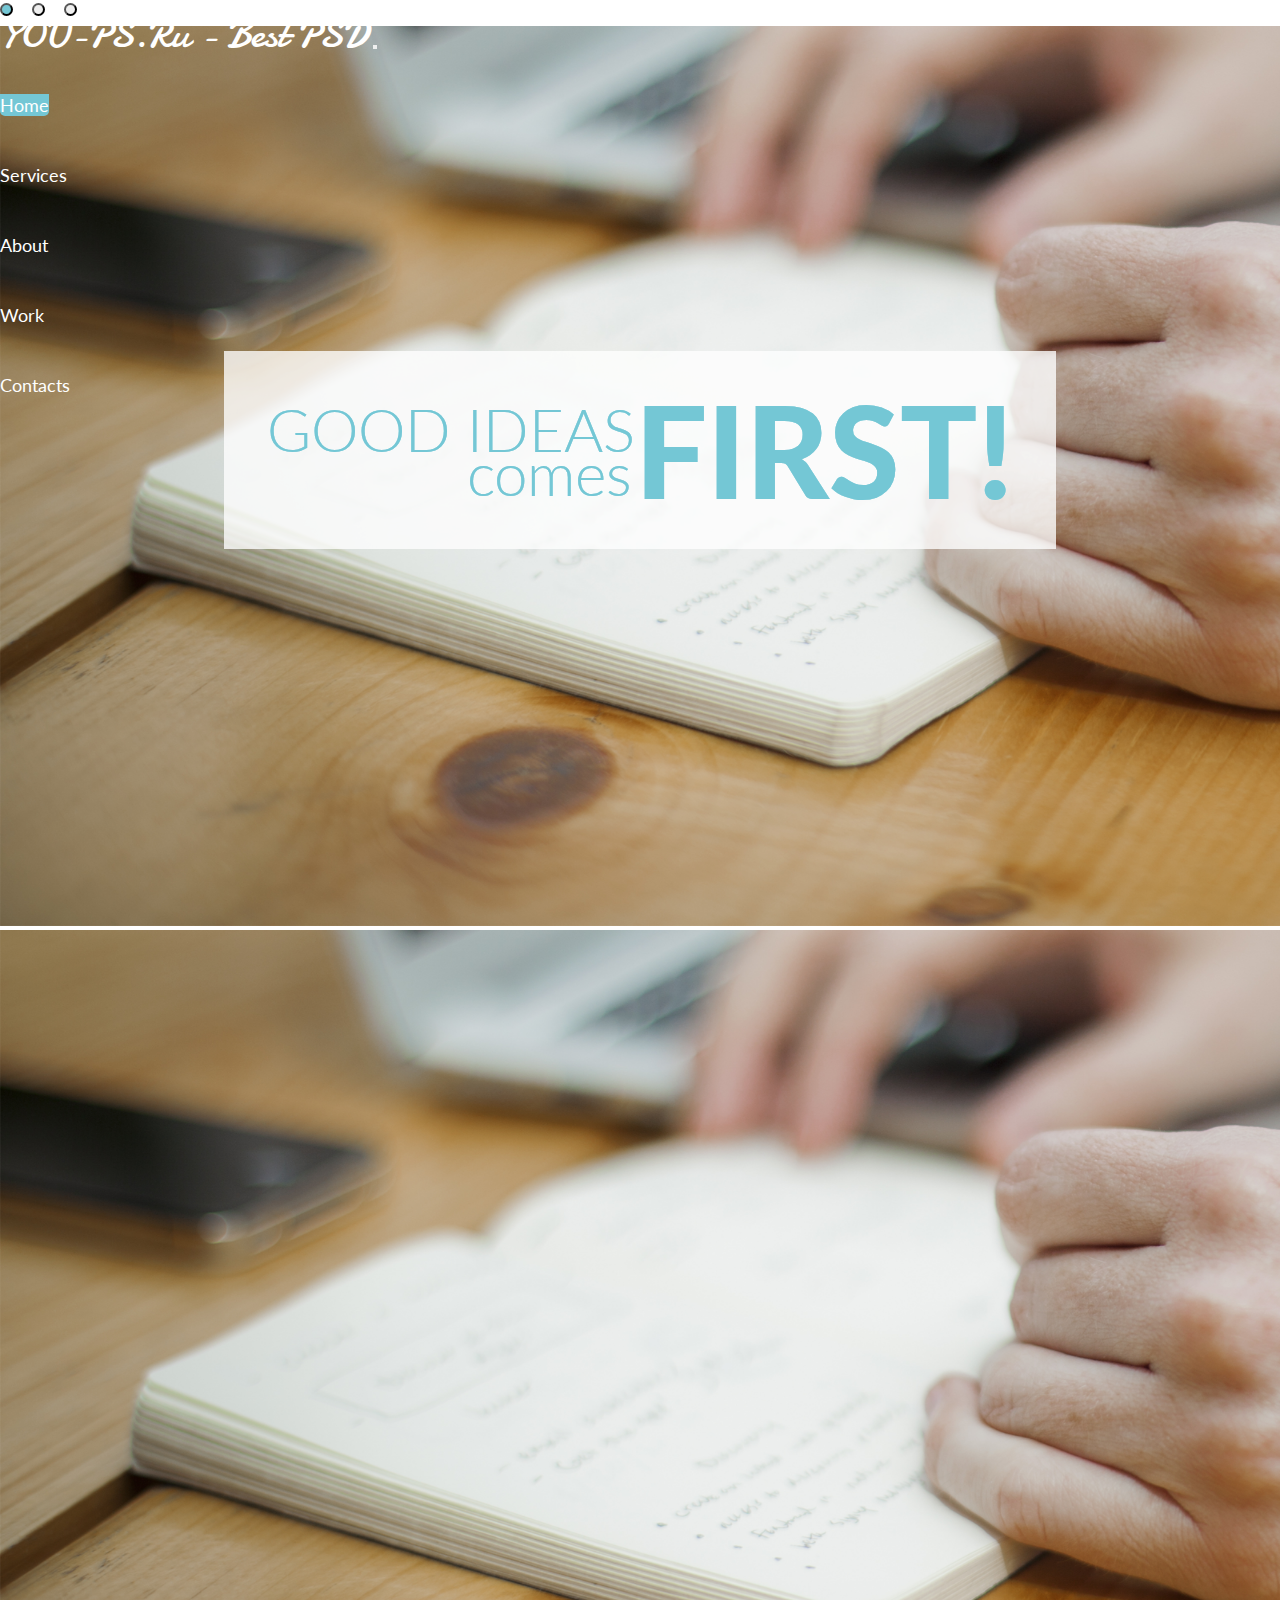
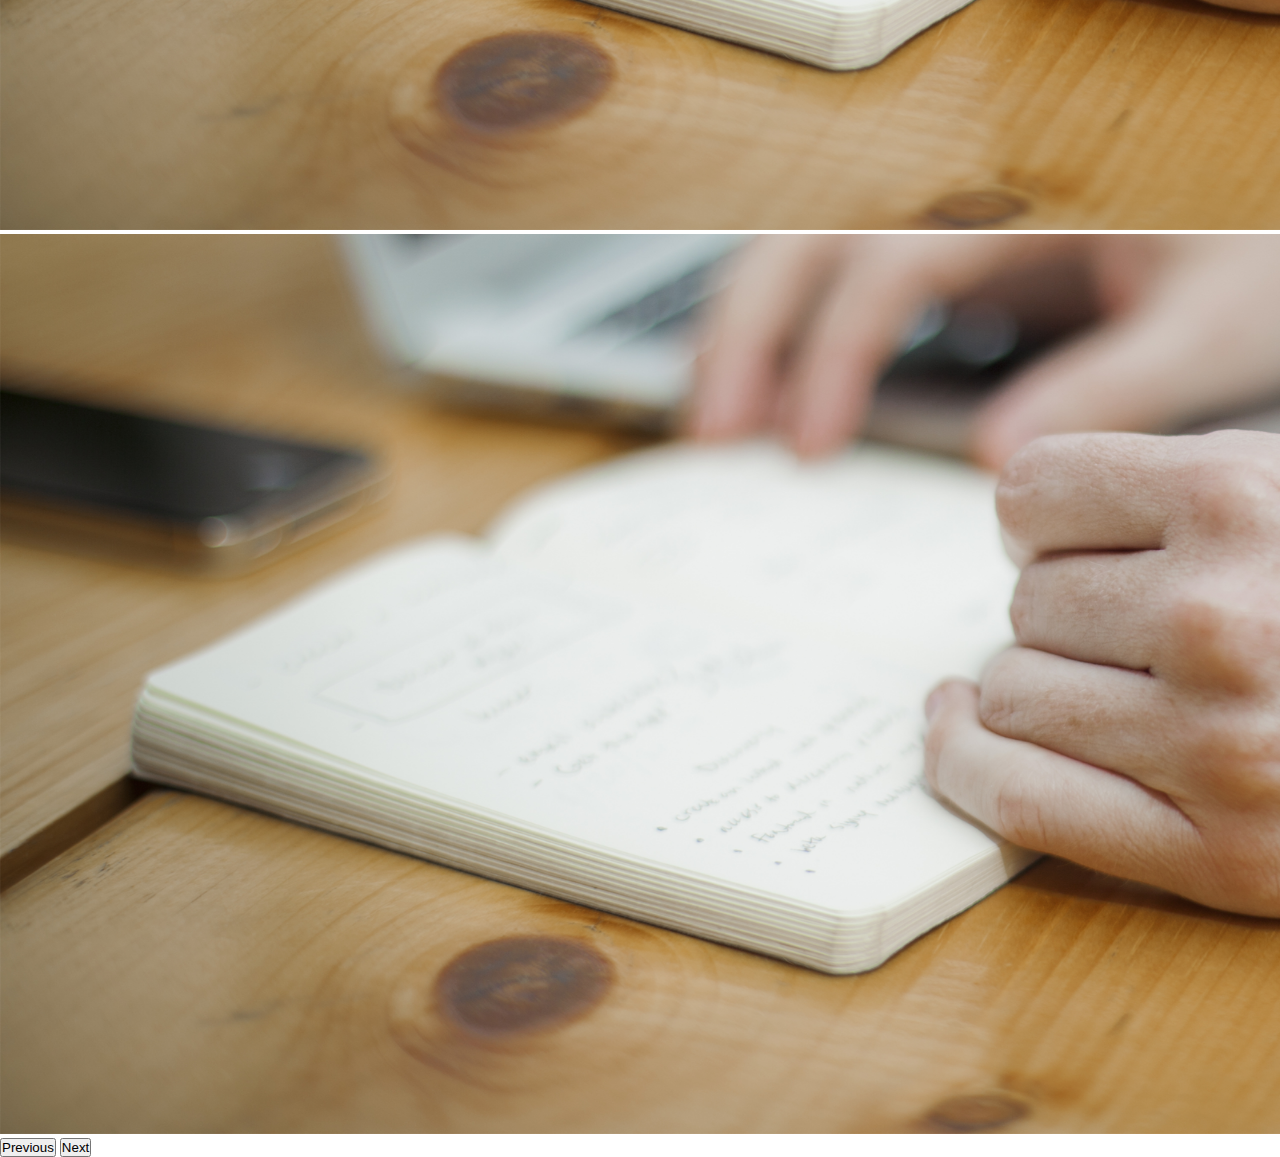
<file: new page/index.html>
<!DOCTYPE html>
<html lang="en">

<head>
    <meta charset="UTF-8">
    <meta http-equiv="X-UA-Compatible" content="IE=edge">
    <meta name="viewport" content="width=device-width, initial-scale=1.0">
    <title>Document</title>
    <link href="https://cdn.jsdelivr.net/npm/bootstrap@5.0.2/dist/css/bootstrap.min.css" rel="stylesheet"
        integrity="sha384-EVSTQN3/azprG1Anm3QDgpJLIm9Nao0Yz1ztcQTwFspd3yD65VohhpuuCOmLASjC" crossorigin="anonymous">
    <link rel="stylesheet" href="https://cdnjs.cloudflare.com/ajax/libs/font-awesome/6.1.1/css/all.min.css"
        integrity="sha512-KfkfwYDsLkIlwQp6LFnl8zNdLGxu9YAA1QvwINks4PhcElQSvqcyVLLD9aMhXd13uQjoXtEKNosOWaZqXgel0g=="
        crossorigin="anonymous" referrerpolicy="no-referrer" />
    <link rel="preconnect" href="https://fonts.googleapis.com">
    <link rel="preconnect" href="https://fonts.gstatic.com" crossorigin>
    <link href="https://fonts.googleapis.com/css2?family=Damion&display=swap" rel="stylesheet">
    <link rel="preconnect" href="https://fonts.googleapis.com">
    <link rel="preconnect" href="https://fonts.gstatic.com" crossorigin>
    <link href="https://fonts.googleapis.com/css2?family=Lato:wght@300&display=swap" rel="stylesheet">
    <link rel="preconnect" href="https://fonts.googleapis.com">
    <link rel="preconnect" href="https://fonts.gstatic.com" crossorigin>
    <link href="https://fonts.googleapis.com/css2?family=Lato:wght@900&display=swap" rel="stylesheet">
    <link rel="stylesheet" href="https://cdnjs.cloudflare.com/ajax/libs/font-awesome/6.1.1/css/all.min.css"
        integrity="sha512-KfkfwYDsLkIlwQp6LFnl8zNdLGxu9YAA1QvwINks4PhcElQSvqcyVLLD9aMhXd13uQjoXtEKNosOWaZqXgel0g=="
        crossorigin="anonymous" referrerpolicy="no-referrer" />
        <link href="https://unpkg.com/aos@2.3.1/dist/aos.css" rel="stylesheet">
    <link rel="stylesheet" href="assets/css/style.css">
    <link rel="stylesheet" href="assets/css/responsive.css">
</head>

<body>
    <header id="home">
        <div class="container">
            <nav class="navbar navbar-expand-lg navbar-dark  my-nav">
                <a class="navbar-brand text-uppercase" href="#">YOU-PS.Ru - Best PSD</a>
                <button class="navbar-toggler" type="button" data-bs-toggle="collapse" data-bs-target="#navbarCollap"
                    aria-controls="navbarCollap" aria-expanded="false" aria-label="Toggle navigation">
                    <span class="navbar-toggler-icon"></span>
                </button>
                <div class="collapse navbar-collapse" id="navbarCollap">
                    <ul class="navbar-nav ms-auto">
                        <li class="nav-item">
                            <a href="index.html" class="nav-link active " id="home">Home</a>
                        </li>
                        <li class="nav-item">
                            <a href="services.html" class="nav-link" id="services">Services</a>
                        </li>
                        <li class="nav-item">
                            <a href="about.html" class="nav-link " id="about">About</a>
                        </li>
                        <li class="nav-item">
                            <a href="work.html" class="nav-link" id="work">Work</a>
                        </li>
                        <li class="nav-item">
                            <a href="contact.html" class="nav-link" id="contacts">Contacts</a>
                        </li>
                    </ul>
                </div>
            </nav>
        </div>
        <div id="carouselExampleIndicators" class="carousel slide" data-bs-ride="carousel">
            <div class="carousel-indicators">
                <button type="button" data-bs-target="#carouselExampleIndicators" data-bs-slide-to="0"
                    class=" slide-btn active" aria-current="true" aria-label="Slide 1"></button>
                <button type="button" data-bs-target="#carouselExampleIndicators" data-bs-slide-to="1"
                    aria-label="Slide 2" class=" slide-btn"></button>
                <button type="button" data-bs-target="#carouselExampleIndicators" data-bs-slide-to="2"
                    aria-label="Slide 3" class=" slide-btn"></button>
            </div>
            <div class="carousel-inner">
                <div class="carousel-item active">
                    <img src="assets/img/Layer 2.png" class="d-block w-100" alt="picture">
                    <div class="img-overlay">
                        <div>
                            <h1>good ideas </h1><span>comes</span>
                        </div>
                        <div>
                            <h2>first!</h2>
                        </div>
                    </div>
                </div>
                <div class="carousel-item">
                    <img src="assets/img/Layer 2.png" class="d-block w-100" alt="picture">
                    <div class="img-overlay">
                        <div>
                            <h1>good ideas </h1><span>comes</span>
                        </div>
                        <div>
                            <h2>first!</h2>
                        </div>
                    </div>
                </div>
                <div class="carousel-item">
                    <img src="assets/img/Layer 2.png" class="d-block w-100" alt="picture">
                    <div class="img-overlay">
                        <div>
                            <h1>good ideas </h1><span>comes</span>
                        </div>
                        <div>
                            <h2>first!</h2>
                        </div>
                    </div>
                </div>
            </div>
            <button class="carousel-control-prev" type="button" data-bs-target="#carouselExampleIndicators"
                data-bs-slide="prev">
                <span class="carousel-control-prev-icon" aria-hidden="true"></span>
                <span class="visually-hidden">Previous</span>
            </button>
            <button class="carousel-control-next" type="button" data-bs-target="#carouselExampleIndicators"
                data-bs-slide="next">
                <span class="carousel-control-next-icon" aria-hidden="true"></span>
                <span class="visually-hidden">Next</span>
            </button>
        </div>
      
    </header>




    <script src="assets/js/jquery-3.6.0.min.js"></script>
    <script src="https://unpkg.com/aos@2.3.1/dist/aos.js"></script>
    <script src="https://cdn.jsdelivr.net/npm/bootstrap@5.0.2/dist/js/bootstrap.bundle.min.js"
        integrity="sha384-MrcW6ZMFYlzcLA8Nl+NtUVF0sA7MsXsP1UyJoMp4YLEuNSfAP+JcXn/tWtIaxVXM"
        crossorigin="anonymous"></script>
    <script src="assets/js/script.js"></script>
</body>

</html>
</file>
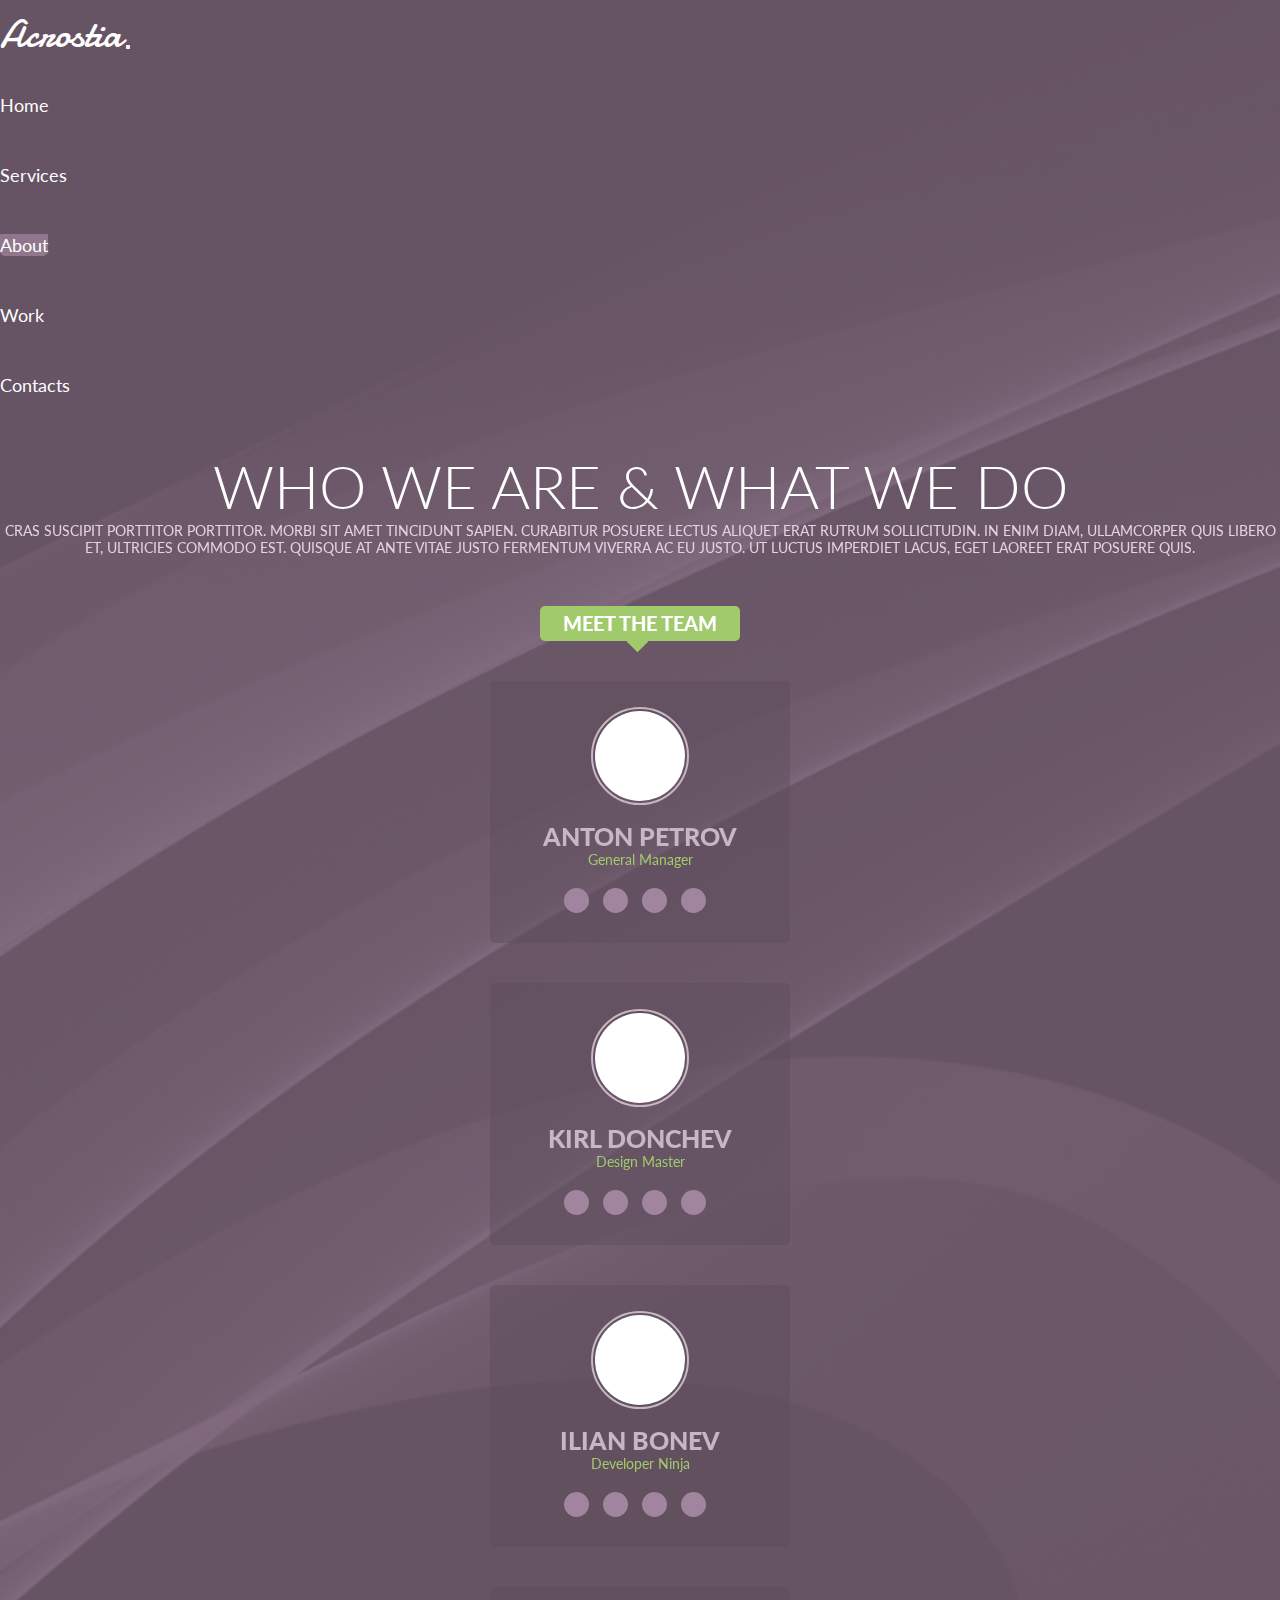
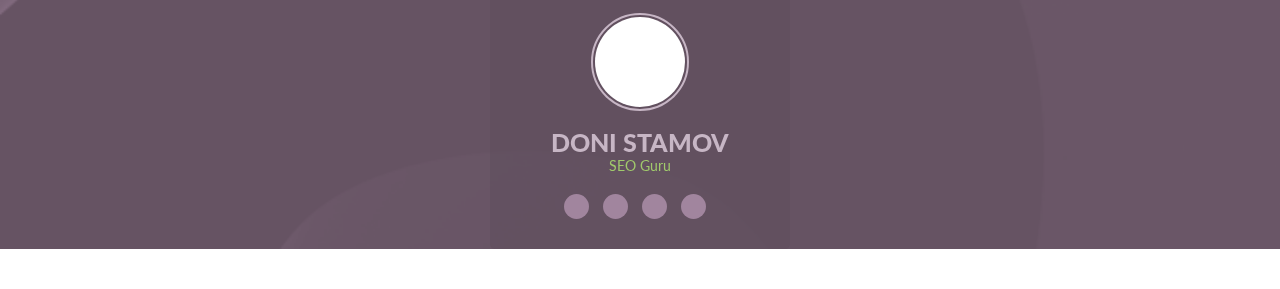
<file: new page/about.html>
<!DOCTYPE html>
<html lang="en">

<head>
    <meta charset="UTF-8">
    <meta http-equiv="X-UA-Compatible" content="IE=edge">
    <meta name="viewport" content="width=device-width, initial-scale=1.0">
    <title>Document</title>
    <link href="https://cdn.jsdelivr.net/npm/bootstrap@5.0.2/dist/css/bootstrap.min.css" rel="stylesheet"
        integrity="sha384-EVSTQN3/azprG1Anm3QDgpJLIm9Nao0Yz1ztcQTwFspd3yD65VohhpuuCOmLASjC" crossorigin="anonymous">
    <link rel="stylesheet" href="https://cdnjs.cloudflare.com/ajax/libs/font-awesome/6.1.1/css/all.min.css"
        integrity="sha512-KfkfwYDsLkIlwQp6LFnl8zNdLGxu9YAA1QvwINks4PhcElQSvqcyVLLD9aMhXd13uQjoXtEKNosOWaZqXgel0g=="
        crossorigin="anonymous" referrerpolicy="no-referrer" />
    <link rel="preconnect" href="https://fonts.googleapis.com">
    <link rel="preconnect" href="https://fonts.gstatic.com" crossorigin>
    <link href="https://fonts.googleapis.com/css2?family=Damion&display=swap" rel="stylesheet">
    <link rel="preconnect" href="https://fonts.googleapis.com">
    <link rel="preconnect" href="https://fonts.gstatic.com" crossorigin>
    <link href="https://fonts.googleapis.com/css2?family=Lato:wght@300&display=swap" rel="stylesheet">
    <link rel="preconnect" href="https://fonts.googleapis.com">
    <link rel="preconnect" href="https://fonts.gstatic.com" crossorigin>
    <link href="https://fonts.googleapis.com/css2?family=Lato:wght@900&display=swap" rel="stylesheet">
    <link rel="stylesheet" href="https://cdnjs.cloudflare.com/ajax/libs/font-awesome/6.1.1/css/all.min.css"
        integrity="sha512-KfkfwYDsLkIlwQp6LFnl8zNdLGxu9YAA1QvwINks4PhcElQSvqcyVLLD9aMhXd13uQjoXtEKNosOWaZqXgel0g=="
        crossorigin="anonymous" referrerpolicy="no-referrer" />
        <link href="https://unpkg.com/aos@2.3.1/dist/aos.css" rel="stylesheet">
    <link rel="stylesheet" href="assets/css/style.css">
    <link rel="stylesheet" href="assets/css/responsive.css">
</head>

<body>
    <section class="about">
        <div class="container">
            <nav class="navbar navbar-expand-lg my-nav  navbar-dark">
                <a class="navbar-brand text-lowercase" href="#">acrostia</a>
                <button class="navbar-toggler" type="button" data-bs-toggle="collapse" data-bs-target="#navbarCollap"
                    aria-controls="navbarCollap" aria-expanded="false" aria-label="Toggle navigation">
                    <span class="navbar-toggler-icon"></span>
                </button>
                <div class="collapse navbar-collapse" id="navbarCollap">
                    <ul class="navbar-nav ms-auto">
                        <li class="nav-item">
                            <a href="index.html" class="nav-link " id="home">Home</a>
                        </li>
                        <li class="nav-item">
                            <a href="services.html" class="nav-link" id="services">Services</a>
                        </li>
                        <li class="nav-item">
                            <a href="about.html" class="nav-link active" id="about">About</a>
                        </li>
                        <li class="nav-item">
                            <a href="work.html" class="nav-link" id="work">Work</a>
                        </li>
                        <li class="nav-item">
                            <a href="contact.html" class="nav-link" id="contacts">Contacts</a>
                        </li>
                    </ul>
                </div>
            </nav>
            <div class="section-heading" data-aos="fade-left" data-aos-delay="200" data-aos-duration="1000">
                <h1>Who we are & what we do</h1>
                <p>Cras suscipit porttitor porttitor. Morbi sit amet tincidunt sapien. Curabitur posuere lectus aliquet
                    erat rutrum sollicitudin. In enim diam, ullamcorper quis libero et, ultricies commodo est. Quisque
                    at ante vitae justo fermentum viverra ac eu justo. Ut luctus imperdiet lacus, eget laoreet erat
                    posuere quis.</p>
            </div>
            <div class="team" data-aos="flip-down" data-aos-delay="200"><h5>meet the team</h5></div>
            <div class="row pb-5" data-aos="zoom-in" data-aos-delay="200">
                <div class="col-xl-3 col-lg-6 about-blog">
                    <div class='img-block'>
                        <i class="fa-solid fa-user"></i>
                    </div>
                    <h3>anton petrov</h3>
                    <p>general manager</p>
                    <div class="logo-block">
                        <a href="#" class="f"><i class="fa-brands fa-facebook-f"></i></a>
                        <a href="#" class="t"><i class="fa-brands fa-twitter"></i></a>
                        <a href="#" class="g"><i class="fa-brands fa-google-plus"></i></a>
                        <a href="#" class="l"><i class="fa-brands fa-linkedin-in"></i></a>
                    </div>
                </div>
                <div class="col-xl-3 col-lg-6 about-blog">
                    <div class="img-block">
                        <i class="fa-solid fa-user"></i>
                    </div>
                    <h3>kirl donchev</h3>
                    <p>design master</p>
                    <div class="logo-block">
                        <a href="#" class="f"><i class="fa-brands fa-facebook-f"></i></a>
                        <a href="#" class="t"><i class="fa-brands fa-twitter"></i></a>
                        <a href="#" class="g"><i class="fa-brands fa-google-plus"></i></a>
                        <a href="#" class="l"><i class="fa-brands fa-linkedin-in"></i></a>
                    </div>
                </div>
                <div class="col-xl-3 col-lg-6 about-blog">
                    <div class="img-block">
                        <i class="fa-solid fa-user"></i>
                    </div>
                    <h3>ilian bonev</h3>
                    <p>developer ninja</p>
                    <div class="logo-block">
                        <a href="#" class="f"><i class="fa-brands fa-facebook-f"></i></a>
                        <a href="#" class="t"><i class="fa-brands fa-twitter"></i></a>
                        <a href="#" class="g"><i class="fa-brands fa-google-plus"></i></a>
                        <a href="#" class="l"><i class="fa-brands fa-linkedin-in"></i></a>
                    </div>
                </div>
                <div class="col-xl-3 col-lg-6 about-blog">
                    <div class="img-block">
                        <i class="fa-solid fa-user"></i>
                    </div>
                    <h3>doni stamov</h3>
                    <p>SEO guru</p>
                    <div class="logo-block">
                        <a href="#" class="f"><i class="fa-brands fa-facebook-f"></i></a>
                        <a href="#" class="t"><i class="fa-brands fa-twitter"></i></a>
                        <a href="#" class="g"><i class="fa-brands fa-google-plus"></i></a>
                        <a href="#" class="l"><i class="fa-brands fa-linkedin-in"></i></a>
                    </div>
                </div>
            </div>
        </div>
    </section>



    <script src="assets/js/jquery-3.6.0.min.js"></script>
    <script src="https://unpkg.com/aos@2.3.1/dist/aos.js"></script>
    <script src="https://cdn.jsdelivr.net/npm/bootstrap@5.0.2/dist/js/bootstrap.bundle.min.js"
        integrity="sha384-MrcW6ZMFYlzcLA8Nl+NtUVF0sA7MsXsP1UyJoMp4YLEuNSfAP+JcXn/tWtIaxVXM"
        crossorigin="anonymous"></script>
    <script src="assets/js/script.js"></script>
</body>

</html>
</file>
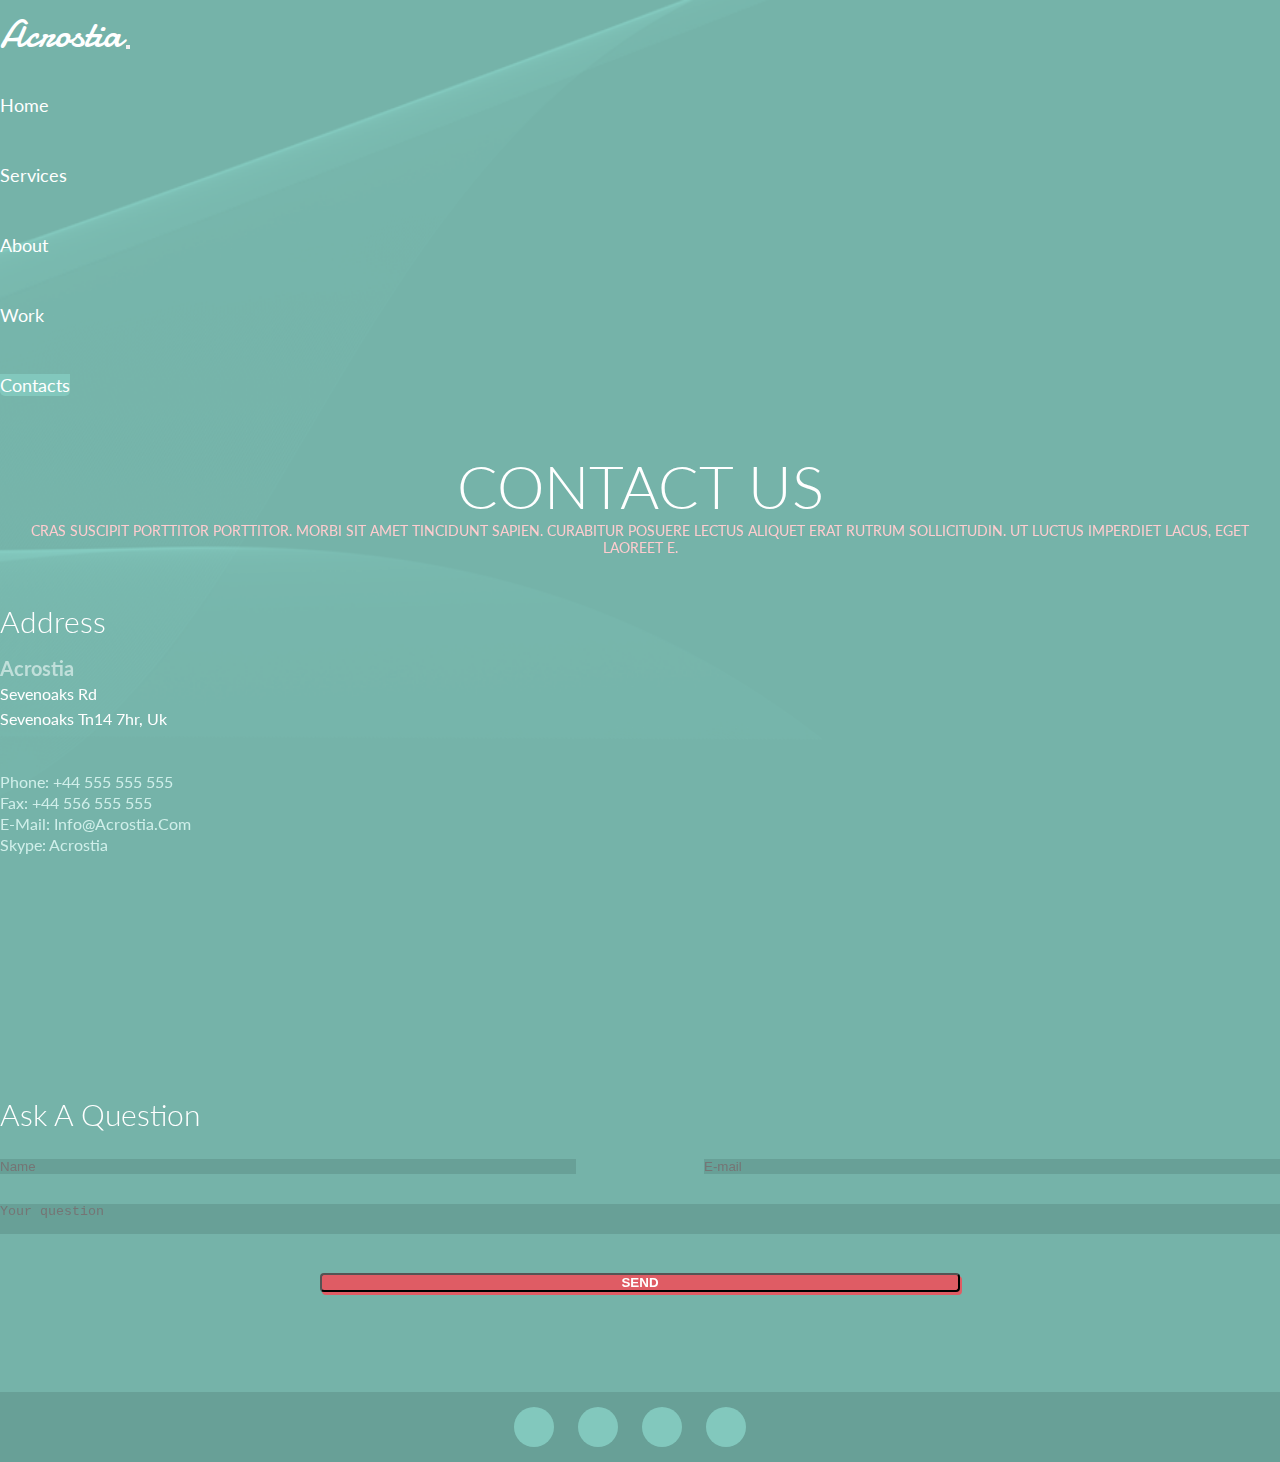
<file: new page/contact.html>
<!DOCTYPE html>
<html lang="en">

<head>
    <meta charset="UTF-8">
    <meta http-equiv="X-UA-Compatible" content="IE=edge">
    <meta name="viewport" content="width=device-width, initial-scale=1.0">
    <title>Document</title>
    <link href="https://cdn.jsdelivr.net/npm/bootstrap@5.0.2/dist/css/bootstrap.min.css" rel="stylesheet"
        integrity="sha384-EVSTQN3/azprG1Anm3QDgpJLIm9Nao0Yz1ztcQTwFspd3yD65VohhpuuCOmLASjC" crossorigin="anonymous">
    <link rel="stylesheet" href="https://cdnjs.cloudflare.com/ajax/libs/font-awesome/6.1.1/css/all.min.css"
        integrity="sha512-KfkfwYDsLkIlwQp6LFnl8zNdLGxu9YAA1QvwINks4PhcElQSvqcyVLLD9aMhXd13uQjoXtEKNosOWaZqXgel0g=="
        crossorigin="anonymous" referrerpolicy="no-referrer" />
    <link rel="preconnect" href="https://fonts.googleapis.com">
    <link rel="preconnect" href="https://fonts.gstatic.com" crossorigin>
    <link href="https://fonts.googleapis.com/css2?family=Damion&display=swap" rel="stylesheet">
    <link rel="preconnect" href="https://fonts.googleapis.com">
    <link rel="preconnect" href="https://fonts.gstatic.com" crossorigin>
    <link href="https://fonts.googleapis.com/css2?family=Lato:wght@300&display=swap" rel="stylesheet">
    <link rel="preconnect" href="https://fonts.googleapis.com">
    <link rel="preconnect" href="https://fonts.gstatic.com" crossorigin>
    <link href="https://fonts.googleapis.com/css2?family=Lato:wght@900&display=swap" rel="stylesheet">
    <link rel="stylesheet" href="https://cdnjs.cloudflare.com/ajax/libs/font-awesome/6.1.1/css/all.min.css"
        integrity="sha512-KfkfwYDsLkIlwQp6LFnl8zNdLGxu9YAA1QvwINks4PhcElQSvqcyVLLD9aMhXd13uQjoXtEKNosOWaZqXgel0g=="
        crossorigin="anonymous" referrerpolicy="no-referrer" />
        <link href="https://unpkg.com/aos@2.3.1/dist/aos.css" rel="stylesheet">
    <link rel="stylesheet" href="assets/css/style.css">
    <link rel="stylesheet" href="assets/css/responsive.css">
</head>

<body>
    <section class="contact">
        <div class="container">
            <nav class="navbar navbar-expand-lg my-nav  navbar-dark">
                <a class="navbar-brand text-lowercase" href="#">acrostia</a>
                <button class="navbar-toggler" type="button" data-bs-toggle="collapse" data-bs-target="#navbarCollap"
                    aria-controls="navbarCollap" aria-expanded="false" aria-label="Toggle navigation">
                    <span class="navbar-toggler-icon"></span>
                </button>
                <div class="collapse navbar-collapse" id="navbarCollap">
                    <ul class="navbar-nav ms-auto">
                        <li class="nav-item">
                            <a href="index.html" class="nav-link " id="home">Home</a>
                        </li>
                        <li class="nav-item">
                            <a href="services.html" class="nav-link" id="services">Services</a>
                        </li>
                        <li class="nav-item">
                            <a href="about.html" class="nav-link " id="about">About</a>
                        </li>
                        <li class="nav-item">
                            <a href="work.html" class="nav-link" id="work">Work</a>
                        </li>
                        <li class="nav-item">
                            <a href="contact.html" class="nav-link active" id="contacts">Contacts</a>
                        </li>
                    </ul>
                </div>
            </nav>
            <div class="section-heading" data-aos="fade-left" data-aos-delay="100" data-aos-duration="1000">
                <h1>contact us</h1>
                <p class="text-white">Cras suscipit porttitor porttitor. Morbi sit amet tincidunt sapien. Curabitur
                    posuere lectus aliquet erat rutrum sollicitudin. Ut luctus imperdiet lacus, eget laoreet e.</p>
            </div>
            <div class="contact-block" data-aos="fade-up" data-aos-delay="100" data-aos-duration="1000">
                <div class="row">
                    <div class="col-lg-3 address-block">
                        <div class="address-info">
                        <h4>address</h4>
                        <h5>acrostia</h5>
                        <span>sevenoaks rd</span><br><span>sevenoaks tn14 7hr, uk</span>
                        </div>
                        <div class="contact-info">
                            <ul>
                                <li>phone: +44 555 555 555</li>
                                <li>fax: +44 556 555 555</li>
                                <li>e-mail: info@acrostia.com</li>
                                <li>skype:  acrostia</li>
                            </ul>
                        </div>
                    </div>
                    <div class="col-lg-9 input-block" >
                        <div class="row">
                            <div class="col-lg-5" >
                                <iframe

                                    src="https://www.google.com/maps/embed?pb=!1m18!1m12!1m3!1d1549174.38682748!2d44.2606262!3d40.679890699999994!2m3!1f0!2f0!3f0!3m2!1i1024!2i768!4f13.1!3m3!1m2!1s0x403f51cc1ad07cc3%3A0x431e3e7e5c0b18ab!2zxZ5haCBTYXJhecSxIFJlc3RvcmFu!5e0!3m2!1sen!2s!4v1655929361546!5m2!1sen!2s"
                                    width="100%" height="75%" style="border:0; border-radius:7px;margin-top:60px; margin-bottom:30px" allowfullscreen="" loading="lazy"
                                    referrerpolicy="no-referrer-when-downgrade"></iframe>
                            </div>
                            <div class="col-lg-7">
                                <h4>
                                    ask a question
                                </h4>
                                <div class="inputs d-flex flex-column flex-sm-row">
                                    <input type="text" id="names" class="form-control" placeholder="Name">
                                    <input type="mail" id='email' class="form-control" placeholder="E-mail">
                                </div>
                                <textarea class="form-control" placeholder="Your question"></textarea>
                                <button type="button" id='btn-control' class="btn">send</button>
                            </div>
                        </div>
                    </div>
                </div>
            </div>

        </div>
    </section>
    <footer>
        <div class="social-icons">
            <a href="#"><i class="fa-brands fa-facebook-f"></i></a>
            <a href="#"><i class="fa-brands fa-twitter"></i></a>
            <a href="#"><i class="fa-brands fa-google-plus"></i></a>
            <a href="#"><i class="fa-brands fa-linkedin-in"></i></a>
        </div>
    </footer>




    <script src="assets/js/jquery-3.6.0.min.js"></script>
    <script src="https://unpkg.com/aos@2.3.1/dist/aos.js"></script>
    <script src="https://cdn.jsdelivr.net/npm/bootstrap@5.0.2/dist/js/bootstrap.bundle.min.js"
        integrity="sha384-MrcW6ZMFYlzcLA8Nl+NtUVF0sA7MsXsP1UyJoMp4YLEuNSfAP+JcXn/tWtIaxVXM"
        crossorigin="anonymous"></script>
    <script src="assets/js/script.js"></script>
</body>

</html>
</file>
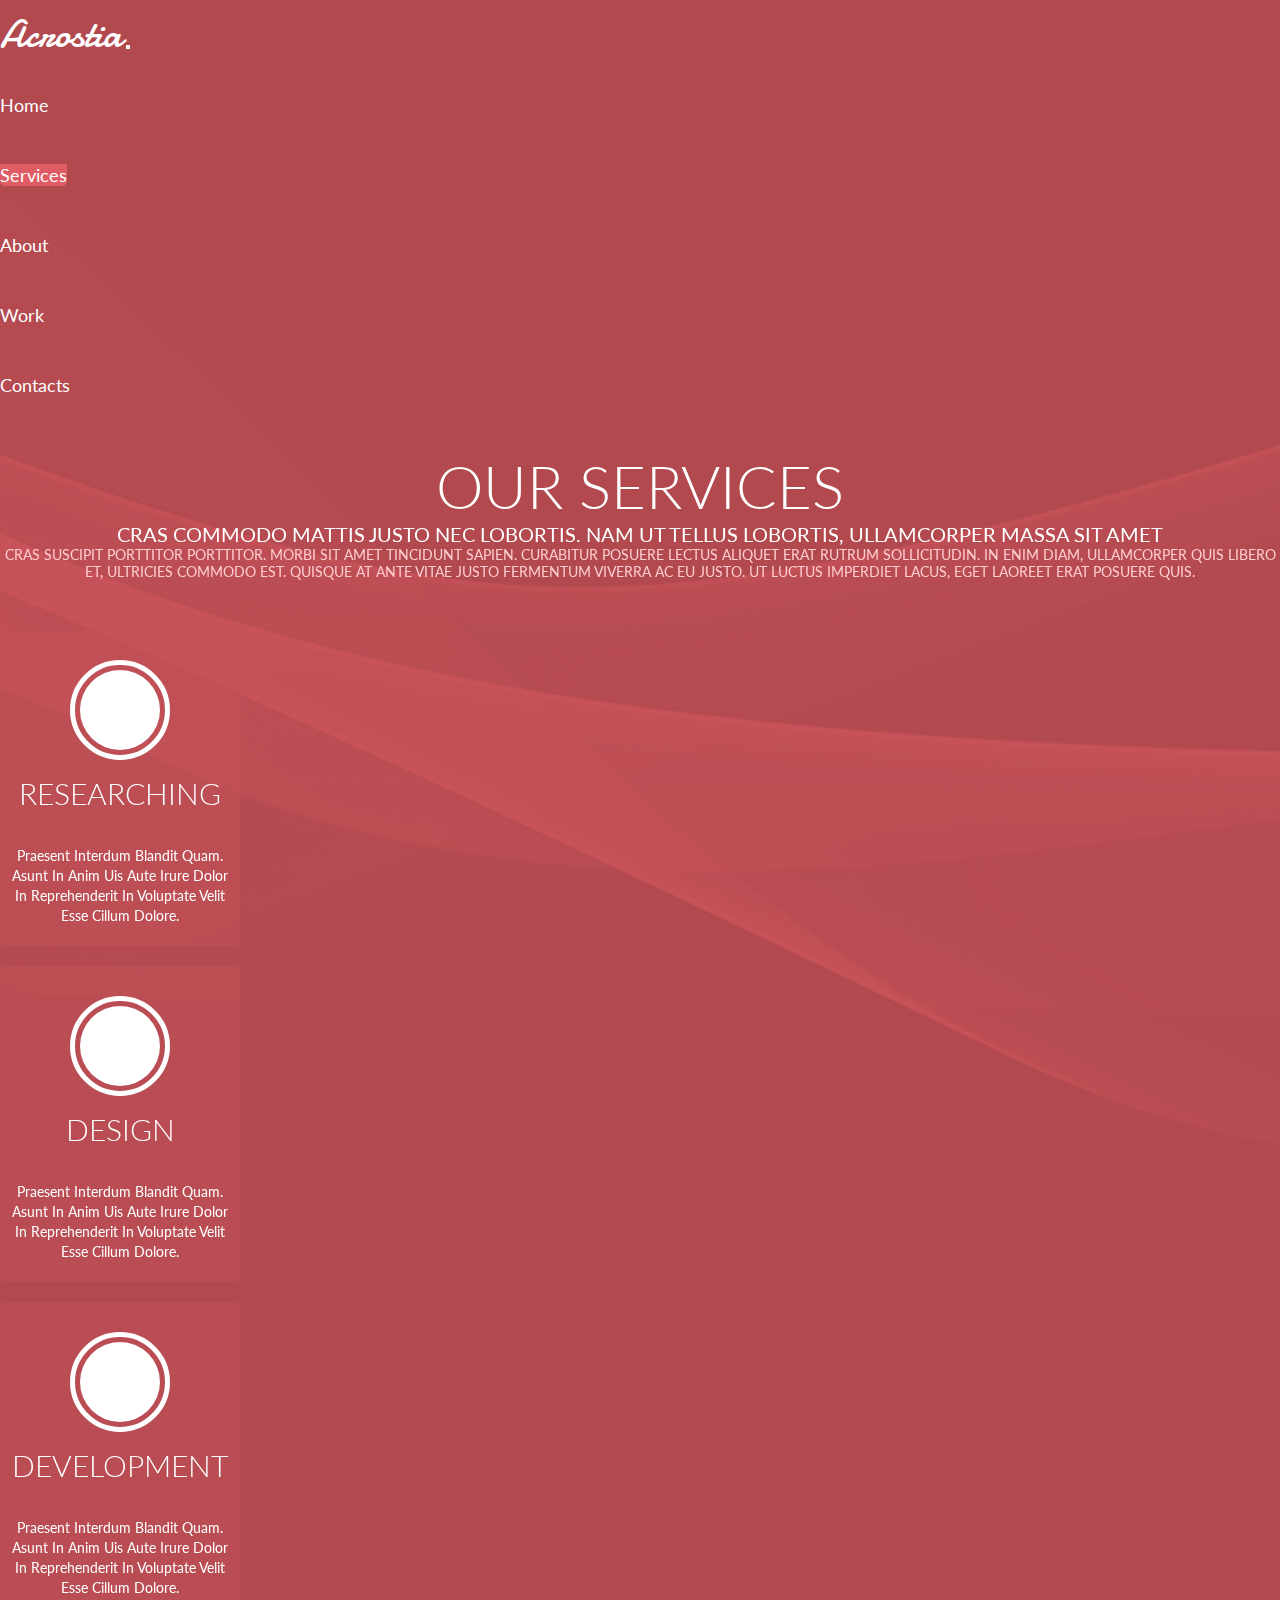
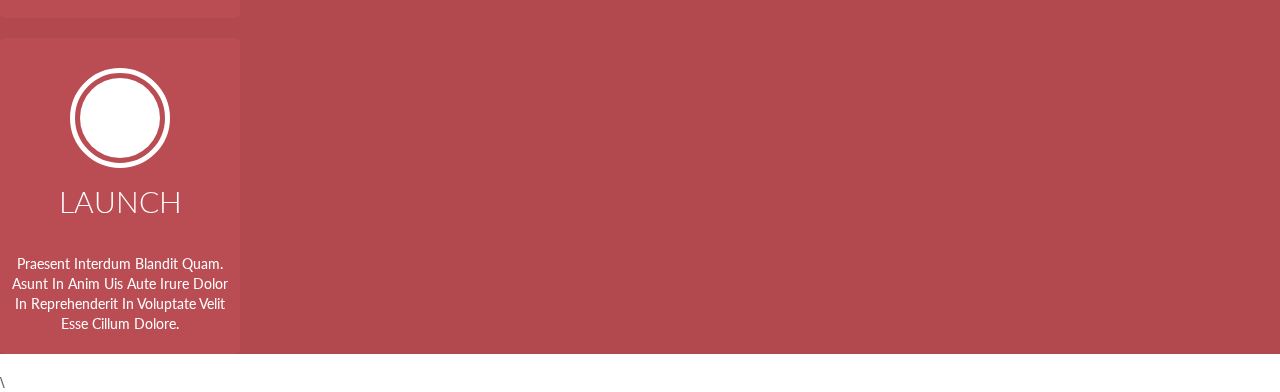
<file: new page/services.html>
<!DOCTYPE html>
<html lang="en">

<head>
    <meta charset="UTF-8">
    <meta http-equiv="X-UA-Compatible" content="IE=edge">
    <meta name="viewport" content="width=device-width, initial-scale=1.0">
    <title>Document</title>
    <link href="https://cdn.jsdelivr.net/npm/bootstrap@5.0.2/dist/css/bootstrap.min.css" rel="stylesheet"
        integrity="sha384-EVSTQN3/azprG1Anm3QDgpJLIm9Nao0Yz1ztcQTwFspd3yD65VohhpuuCOmLASjC" crossorigin="anonymous">
    <link rel="stylesheet" href="https://cdnjs.cloudflare.com/ajax/libs/font-awesome/6.1.1/css/all.min.css"
        integrity="sha512-KfkfwYDsLkIlwQp6LFnl8zNdLGxu9YAA1QvwINks4PhcElQSvqcyVLLD9aMhXd13uQjoXtEKNosOWaZqXgel0g=="
        crossorigin="anonymous" referrerpolicy="no-referrer" />
    <link rel="preconnect" href="https://fonts.googleapis.com">
    <link rel="preconnect" href="https://fonts.gstatic.com" crossorigin>
    <link href="https://fonts.googleapis.com/css2?family=Damion&display=swap" rel="stylesheet">
    <link rel="preconnect" href="https://fonts.googleapis.com">
    <link rel="preconnect" href="https://fonts.gstatic.com" crossorigin>
    <link href="https://fonts.googleapis.com/css2?family=Lato:wght@300&display=swap" rel="stylesheet">
    <link rel="preconnect" href="https://fonts.googleapis.com">
    <link rel="preconnect" href="https://fonts.gstatic.com" crossorigin>
    <link href="https://fonts.googleapis.com/css2?family=Lato:wght@900&display=swap" rel="stylesheet">
    <link rel="stylesheet" href="https://cdnjs.cloudflare.com/ajax/libs/font-awesome/6.1.1/css/all.min.css"
        integrity="sha512-KfkfwYDsLkIlwQp6LFnl8zNdLGxu9YAA1QvwINks4PhcElQSvqcyVLLD9aMhXd13uQjoXtEKNosOWaZqXgel0g=="
        crossorigin="anonymous" referrerpolicy="no-referrer" />
        <link href="https://unpkg.com/aos@2.3.1/dist/aos.css" rel="stylesheet">
    <link rel="stylesheet" href="assets/css/style.css">
    <link rel="stylesheet" href="assets/css/responsive.css">
</head>

<body>
    <section class="services">
        <div class="container">
            <nav class="navbar navbar-expand-lg my-nav navbar-dark">
                <a class="navbar-brand text-lowercase" href="#">acrostia</a>
                <button class="navbar-toggler" type="button" data-bs-toggle="collapse" data-bs-target="#navbarCollap"
                    aria-controls="navbarCollap" aria-expanded="false" aria-label="Toggle navigation">
                    <span class="navbar-toggler-icon"></span>
                </button>
                <div class="collapse navbar-collapse" id="navbarCollap">
                    <ul class="navbar-nav ms-auto">
                        <li class="nav-item">
                            <a href="index.html" class="nav-link " id="home">Home</a>
                        </li>
                        <li class="nav-item">
                            <a href="services.html" class="nav-link active" id="services">Services</a>
                        </li>
                        <li class="nav-item">
                            <a href="about.html" class="nav-link " id="about">About</a>
                        </li>
                        <li class="nav-item">
                            <a href="work.html" class="nav-link" id="work">Work</a>
                        </li>
                        <li class="nav-item">
                            <a href="contact.html" class="nav-link" id="contacts">Contacts</a>
                        </li>
                    </ul>
                </div>
            </nav>
            <div class="section-heading" data-aos="fade-right" data-aos-delay="200" data-aos-duration="1000">
                <h1>OUR SERVICES</h1>
                <h3> Cras commodo mattis justo nec lobortis. Nam ut tellus lobortis, ullamcorper massa sit amet</h3>
                <p>Cras suscipit porttitor porttitor. Morbi sit amet tincidunt sapien. Curabitur posuere lectus aliquet
                    erat rutrum sollicitudin. In enim diam, ullamcorper quis libero et, ultricies commodo est. Quisque
                    at ante vitae justo fermentum viverra ac eu justo. Ut luctus imperdiet lacus, eget laoreet erat
                    posuere quis.</p>
            </div>
            <div class="row d-flex justify-content-center aling-items-center" data-aos="zoom-in-down" data-aos-delay="200" data-aos-duration="1000">
                <div class="col-md-3 services-blog">
                    <div class="logo">
                        <i class="fa-solid fa-lightbulb"></i>
                    </div>
                    <h2>researching</h2>
                    <p>Praesent interdum blandit quam. Asunt in anim uis aute irure dolor in reprehenderit in voluptate
                        velit esse cillum dolore.</p>
                </div>
                <div class="col-md-3 services-blog">
                    <div class="logo">
                        <i class="fa-solid fa-wand-magic-sparkles"></i>
                    </div>
                    <h2>design</h2>
                    <p>Praesent interdum blandit quam. Asunt in anim uis aute irure dolor in reprehenderit in voluptate
                        velit esse cillum dolore.</p>
                </div>
                <div class="col-md-3 services-blog">
                    <div class="logo">
                        <i class="fa-solid fa-gears"></i>
                    </div>
                    <h2>development</h2>
                    <p>Praesent interdum blandit quam. Asunt in anim uis aute irure dolor in reprehenderit in voluptate
                        velit esse cillum dolore.</p>
                </div>
                <div class="col-md-3 services-blog">
                    <div class="logo">
                        <i class="fa-solid fa-rocket"></i>
                    </div>
                    <h2>launch</h2>
                    <p>Praesent interdum blandit quam. Asunt in anim uis aute irure dolor in reprehenderit in voluptate
                        velit esse cillum dolore.</p>
                </div>
            </div>
        </div>
    </section>
  




    <script src="assets/js/jquery-3.6.0.min.js"></script>\
    <script src="https://unpkg.com/aos@2.3.1/dist/aos.js"></script>
    <script src="https://cdn.jsdelivr.net/npm/bootstrap@5.0.2/dist/js/bootstrap.bundle.min.js"
        integrity="sha384-MrcW6ZMFYlzcLA8Nl+NtUVF0sA7MsXsP1UyJoMp4YLEuNSfAP+JcXn/tWtIaxVXM"
        crossorigin="anonymous"></script>
    <script src="assets/js/script.js"></script>
</body>

</html>
</file>
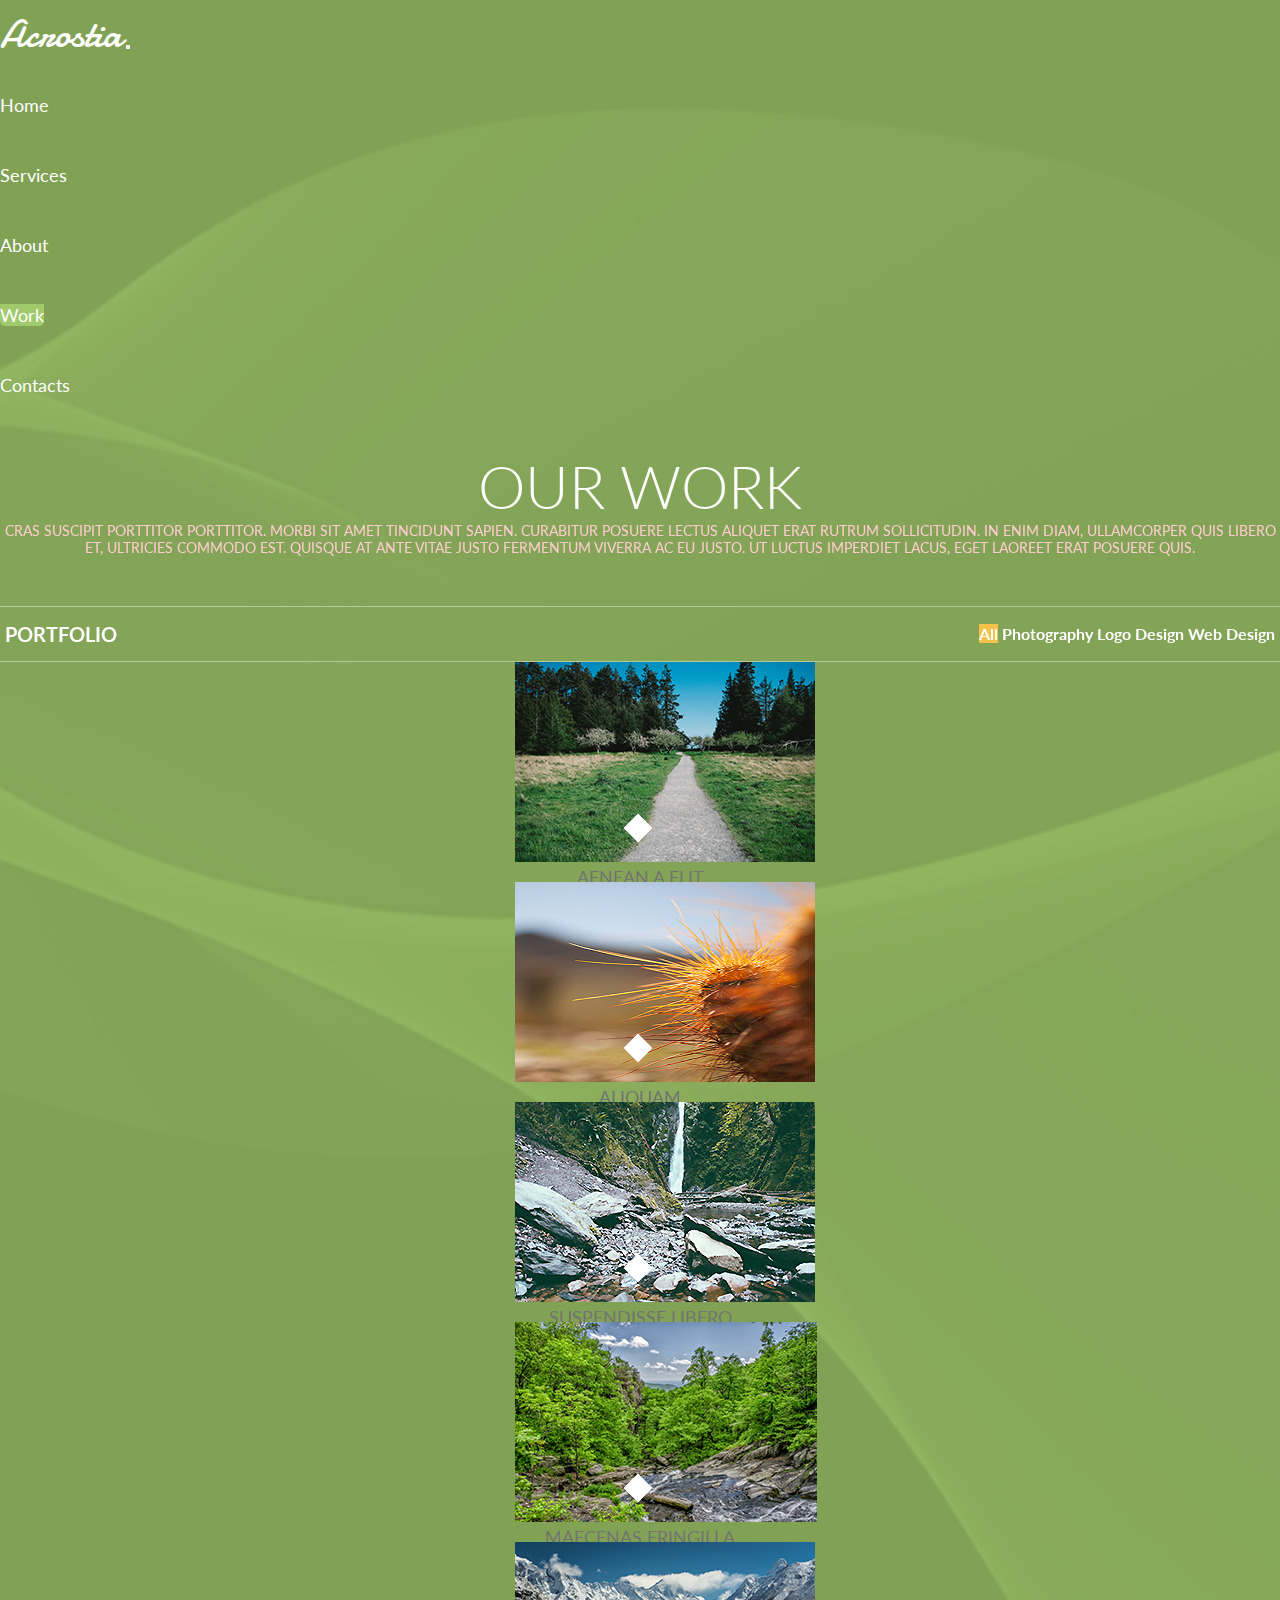
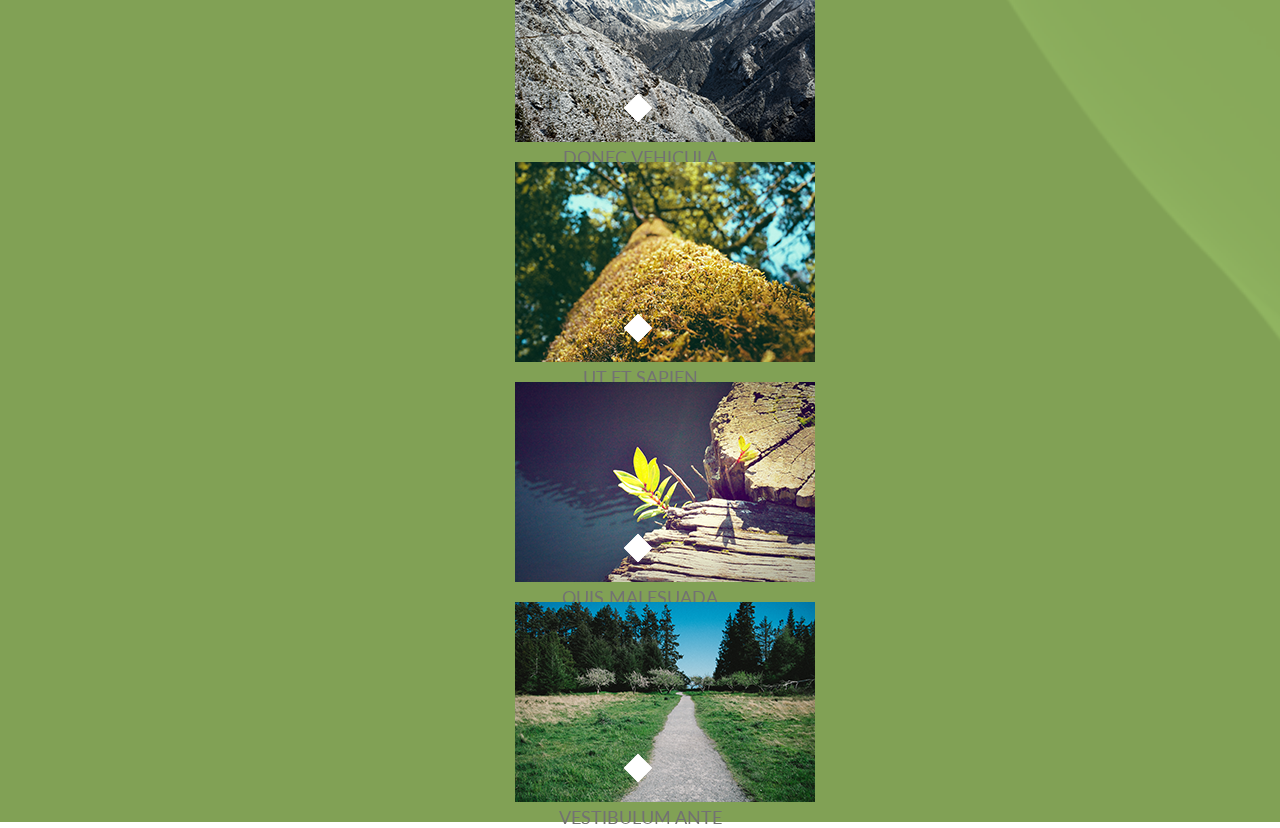
<file: new page/work.html>
<!DOCTYPE html>
<html lang="en">

<head>
    <meta charset="UTF-8">
    <meta http-equiv="X-UA-Compatible" content="IE=edge">
    <meta name="viewport" content="width=device-width, initial-scale=1.0">
    <title>Document</title>
    <link href="https://cdn.jsdelivr.net/npm/bootstrap@5.0.2/dist/css/bootstrap.min.css" rel="stylesheet"
        integrity="sha384-EVSTQN3/azprG1Anm3QDgpJLIm9Nao0Yz1ztcQTwFspd3yD65VohhpuuCOmLASjC" crossorigin="anonymous">
    <link rel="stylesheet" href="https://cdnjs.cloudflare.com/ajax/libs/font-awesome/6.1.1/css/all.min.css"
        integrity="sha512-KfkfwYDsLkIlwQp6LFnl8zNdLGxu9YAA1QvwINks4PhcElQSvqcyVLLD9aMhXd13uQjoXtEKNosOWaZqXgel0g=="
        crossorigin="anonymous" referrerpolicy="no-referrer" />
    <link rel="preconnect" href="https://fonts.googleapis.com">
    <link rel="preconnect" href="https://fonts.gstatic.com" crossorigin>
    <link href="https://fonts.googleapis.com/css2?family=Damion&display=swap" rel="stylesheet">
    <link rel="preconnect" href="https://fonts.googleapis.com">
    <link rel="preconnect" href="https://fonts.gstatic.com" crossorigin>
    <link href="https://fonts.googleapis.com/css2?family=Lato:wght@300&display=swap" rel="stylesheet">
    <link rel="preconnect" href="https://fonts.googleapis.com">
    <link rel="preconnect" href="https://fonts.gstatic.com" crossorigin>
    <link href="https://fonts.googleapis.com/css2?family=Lato:wght@900&display=swap" rel="stylesheet">
    <link rel="stylesheet" href="https://cdnjs.cloudflare.com/ajax/libs/font-awesome/6.1.1/css/all.min.css"
        integrity="sha512-KfkfwYDsLkIlwQp6LFnl8zNdLGxu9YAA1QvwINks4PhcElQSvqcyVLLD9aMhXd13uQjoXtEKNosOWaZqXgel0g=="
        crossorigin="anonymous" referrerpolicy="no-referrer" />
        <link href="https://unpkg.com/aos@2.3.1/dist/aos.css" rel="stylesheet">
    <link rel="stylesheet" href="assets/css/style.css">
    <link rel="stylesheet" href="assets/css/responsive.css">
</head>

<body>
    <section class="work">
        <div class="container">
            <nav class="navbar navbar-expand-lg my-nav  navbar-dark">
                <a class="navbar-brand text-lowercase" href="#">acrostia</a>
                <button class="navbar-toggler" type="button" data-bs-toggle="collapse" data-bs-target="#navbarCollap"
                    aria-controls="navbarCollap" aria-expanded="false" aria-label="Toggle navigation">
                    <span class="navbar-toggler-icon"></span>
                </button>
                <div class="collapse navbar-collapse" id="navbarCollap">
                    <ul class="navbar-nav ms-auto">
                        <li class="nav-item">
                            <a href="index.html" class="nav-link " id="home">Home</a>
                        </li>
                        <li class="nav-item">
                            <a href="services.html" class="nav-link" id="services">Services</a>
                        </li>
                        <li class="nav-item">
                            <a href="about.html" class="nav-link " id="about">About</a>
                        </li>
                        <li class="nav-item">
                            <a href="work.html" class="nav-link active" id="work">Work</a>
                        </li>
                        <li class="nav-item">
                            <a href="contact.html" class="nav-link" id="contacts">Contacts</a>
                        </li>
                    </ul>
                </div>
            </nav>

            <div class="section-heading" data-aos="fade-right" data-aos-delay="200" data-aos-duration="1000">
                <h1>OUR WORK</h1>
                <p class="text-white">Cras suscipit porttitor porttitor. Morbi sit amet tincidunt sapien. Curabitur
                    posuere lectus aliquet
                    erat rutrum sollicitudin. In enim diam, ullamcorper quis libero et, ultricies commodo est. Quisque
                    at ante vitae justo fermentum viverra ac eu justo. Ut luctus imperdiet lacus, eget laoreet erat
                    posuere quis.</p>
            </div>

            <div class="portfolio-menu" data-aos="fade-left" data-aos-delay="200" data-aos-duration="1000">
                <div class="menu-bar">
                    <h3>portfolio</h3>
                    <nav class="nav nav-pills">
                        <a class="list text-sm-center nav-link active " href="#" data-filter="all">All</a>
                        <a class="list text-sm-center nav-link" href="#" data-filter="Photography">Photography</a>
                        <a class="list text-sm-center nav-link" href="#" data-filter="Logo-design">Logo design</a>
                        <a class="list text-sm-center nav-link" href="#" data-filter="Web-design">Web design</a>
                    </nav>
                </div>
                <div class="portfolio-img py-5">
                   
                    <div class="row">
                        <div class="col-sm-6 col-xl-3 my-3 Photography cards" >
                            <div class="card ">
                                <div class="card-img">
                                    <img src="assets/img/Layer 12.png" alt=".." class="img-fluid">
                                    <div class="plus"><i class="fa-solid fa-circle-plus"></i></div>
                                </div>
                                <div class="card-footer py-3">
                                    <h5>aenean a elit</h5>
                                </div>
                            </div>
                        </div>
                        <div class="col-sm-6 col-xl-3 my-3 Photography cards">
                            <div class="card ">
                                <div class="card-img">
                                    <img src="assets/img/Layer 17.png" alt=".." class="img-fluid">
                                    <div class="plus"><i class="fa-solid fa-circle-plus"></i></div>
                                </div>
                                <div class="card-footer py-3">
                                    <h5>aliquam</h5>
                                </div>
                            </div>
                        </div>
                        <div class="col-sm-6 col-xl-3 my-3 Logo-design cards" >
                            <div class="card ">
                                <div class="card-img">
                                    <img src="assets/img/Layer 18.png" alt=".." class="img-fluid">
                                    <div class="plus"><i class="fa-solid fa-circle-plus"></i></div>
                                </div>
                                <div class="card-footer py-3">
                                    <h5>suspendisse libero</h5>
                                </div>
                            </div>
                        </div>
                        <div class="col-sm-6 col-xl-3 my-3 Logo-design cards" >
                            <div class="card ">
                                <div class="card-img">
                                    <img src="assets/img/Layer 19.png" alt=".." class="img-fluid">
                                    <div class="plus"><i class="fa-solid fa-circle-plus"></i></div>
                                </div>
                                <div class="card-footer py-3">
                                    <h5>maecenas fringilla</h5>
                                </div>
                            </div>
                        </div>
                    </div>
                    <div class="row mt-3">
                        <div class="col-sm-6 col-xl-3 my-3 Web-design cards" >
                            <div class="card ">
                                <div class="card-img">
                                    <img src="assets/img/Layer 20.png" alt=".." class="img-fluid" >
                                    <div class="plus"><i class="fa-solid fa-circle-plus"></i></div>
                                </div>
                                <div class="card-footer py-3">
                                    <h5>donec vehicula</h5>
                                </div>
                            </div>
                        </div>
                        <div class="col-sm-6 col-xl-3 my-3 Web-design cards" >
                            <div class="card ">
                                <div class="card-img">
                                    <img src="assets/img/Layer 21.png" alt=".." class="img-fluid">
                                    <div class="plus"><i class="fa-solid fa-circle-plus"></i></div>
                                </div>
                                <div class="card-footer py-3">
                                    <h5>ut et sapien</h5>
                                </div>
                            </div>
                        </div>
                        <div class="col-sm-6 col-xl-3 my-3 Web-design cards" >
                            <div class="card ">
                                <div class="card-img">
                                    <img src="assets/img/Layer 22.png" alt=".." class="img-fluid">
                                    <div class="plus"><i class="fa-solid fa-circle-plus"></i></div>
                                </div>
                                <div class="card-footer py-3">
                                    <h5>quis malesuada</h5>
                                </div>
                            </div>
                        </div>
                        <div class="col-sm-6 col-xl-3 my-3 Web-design cards">
                            <div class="card ">
                                <div class="card-img">
                                    <img src="assets/img/Layer 12.png" alt=".." class="img-fluid">
                                    <div class="plus"><i class="fa-solid fa-circle-plus"></i></div>
                                </div>
                                <div class="card-footer py-3">
                                    <h5>vestibulum ante</h5>
                                </div>
                            </div>
                        </div>
                    </div>
                </div>
            </div>
        </div>

    </section>



    <script src="assets/js/jquery-3.6.0.min.js"></script>
    <script src="https://unpkg.com/aos@2.3.1/dist/aos.js"></script>
    <script src="https://cdn.jsdelivr.net/npm/bootstrap@5.0.2/dist/js/bootstrap.bundle.min.js"
        integrity="sha384-MrcW6ZMFYlzcLA8Nl+NtUVF0sA7MsXsP1UyJoMp4YLEuNSfAP+JcXn/tWtIaxVXM"
        crossorigin="anonymous"></script>
    <script src="assets/js/script.js"></script>
</body>

</html>
</file>
<file: new page/assets/css/style.css>
* {
    margin: 0;
    padding: 0;
    box-sizing: border-box;
}

body {
    text-transform: capitalize;
}

a {
    text-decoration: none;
}

header nav {
    background-color: transparent;
    position: absolute !important;
    top: 0;
    width:85%;
    z-index:999;
 }

.navbar{
    padding: 0 !important;
}
.my-nav .navbar-nav {
    margin-right: 80px;
    padding:0 !important;
}


.my-nav .navbar-brand {
    font-size: 40px;
    line-height: 70px;
    color: #fff;
    font-weight: 400;
    font-family: "Damion";
    text-align: center;
    padding:0 !important
}

.my-nav .nav-link {
    font-size: 18px;
    color: #fff !important;
    font-weight: 400;
    font-family: "Lato";
    text-align: center;
    margin-right: 20px;
    width: 82px;
    height: 70px;
    line-height: 70px;
    border-radius: 0 0 5px 5px;
    

}

.my-nav .nav-link:hover {
    color: #fff;
}

.my-nav #home.active {
    background-color: #74c7d5
}

.my-nav #services.active {
    background-color: #df5c64;
}

.my-nav #about.active {
    background-color: #91778e;
}

.my-nav #work.active {
    background-color: #a1ca6c;
}

.my-nav #contacts.active {
    background-color: #82c8bd;
}

.carousel {
    height: 100vh;
    width:100vw

}

.carousel-item img {
    height: 100vh;
    width:100vw
}

.carousel .img-overlay {
    position: absolute;
    top: 50%;
    left: 50%;
    transform: translate(-50%, -50%);
    background-color: rgba(255, 255, 255, 0.4);
    width: 65%;
    height: 22% ;
    display: flex;
    flex-wrap: wrap;
    align-items: center;
    justify-content: center;
}

.carousel .img-overlay h1 {
    font-size:60px;
    line-height: 58px;
    color: #74c7d5;
    font-weight: 300;
    font-family: "Lato";
    text-transform: uppercase;
}

.carousel .img-overlay span {
    font-size: 60px;
    line-height: 30px;
    color: #74c7d5;
    font-weight: 300;
    font-family: "Lato";
    margin-left: 200px;
    text-transform: lowercase;
}

.carousel .img-overlay h2 {
    font-size: 128px;
    line-height: 128px;
    color: #74c7d5;
    font-weight: 900;
    font-family: "Lato";
    text-align: right;
    text-transform: uppercase;
}

.carousel .slide-btn {
    border-radius: 50%;
    width: 13px;
    height: 13px;
    margin-right: 15px;
    margin-bottom: 10px;
}

.carousel .slide-btn.active {
    background-color: #74c7d5;
}

.services {
    background-image: url(../img/home_bg.png);
    background-repeat: no-repeat;
    background-size: cover;
    background-position: center;
}

.section-heading {
    display: flex;
    flex-wrap: wrap;
    align-items: center;
    justify-content: center;
    flex-direction: column;
    text-transform: uppercase;
    padding-top: 30px;
}

.section-heading h1 {
    font-size: 60px;
    color: #ffffff;
    font-weight: 300;
    font-family: "Lato";
    text-align: center;
}

.section-heading h3 {
    font-size: 20px;
    color: #ffffff;
    font-weight: 400;
    text-align: center;
    font-family: "Lato";
    text-transform: uppercase;
}

.section-heading p {
    font-size: 14px;
    color: #ffcccf;
    font-weight: 400;
    font-family: "Lato";
    text-align: center;
    margin-bottom: 50px;
}

.services-blog {
    width: 240px;
    margin-right: 15px;
    border-radius: 5px;
    background-color: rgb(195, 81, 88, 0.5);
    display: flex;
    flex-wrap: wrap;
    align-items: center;
    justify-content: center;
    flex-direction: column;
    padding: 40px 10px 20px;
    margin-bottom: 20px;
}



.services-blog .logo {
    background-color: white;
    width: 80px;
    height: 80px;
    border-radius: 50%;
    outline: 5px solid white;
    outline-offset: 5px;
    display: flex;
    align-items: center;
    justify-content: center;
    color: #c35158;
    font-size: 45px;
}

.services-blog h2 {
    font-size: 30px;
    margin: 25px 0 35px 0;
    color: #ffffff;
    font-weight: 300;
    font-family: "Lato";
    text-transform: uppercase;
}

.services-blog p {
    font-size: 14px;
    line-height: 20px;
    color: #fefefe;
    font-weight: 400;
    font-family: "Lato";
    text-align: center;
}

.about {
    background-image: url(../img/about_bg.png);
    background-repeat: no-repeat;
    background-size: cover;
    background-position: center;
}

.about .section-heading p {
    color: #e6d1e3;
}

.about .team {
    width: 200px;
    height: 35px;
    text-transform: uppercase;
    background-color: #a1ca6c;
    text-align: center;
    border-radius: 5px;
    margin: auto;
    position: relative;
}

.about .team h5 {
    font-size: 20px;
    line-height: 35px;
    color: #ffffff;
    font-weight: 900;
    font-family: "Lato";
}

.about .team::before {
    content: '';
    border: 15px solid #a1ca6c;
    border-top: none;
    border-right: none;
    position: absolute;
    bottom: -23%;
    left: 45%;
    transform: rotate(45deg);
}

.about-blog {
    width: 240px;
    border-radius: 5px;
    background-color: rgb(94, 77, 92, 0.5);
    display: flex;
    flex-wrap: wrap;
    align-items: center;
    justify-content: space-between;
    flex-direction: column;
    padding: 30px 20px;
    margin: 40px auto;
    transition: all 0.5s ease-in-out;
}

.about-blog .img-block {
    width: 90px;
    height: 90px;
    border-radius: 50%;
    outline: 2px solid #c7b6c5;
    outline-offset: 2px;
    display: flex;
    align-items: flex-end;
    justify-content: center;
    background-color: white;
    font-size: 80px;
    overflow-x: hidden;
    color: rgb(94, 77, 92, 0.5)
}

.about-blog h3 {
    font-size: 25px;
    color: #c7b6c5;
    font-weight: 900;
    font-family: "Lato";
    margin: 20px 0 0 0;
    text-transform: uppercase;
}

.about-blog p {
    font-size: 14px;
    color: #a1ca6c;
    font-weight: 400;
    font-family: "Lato";
}

.about-blog a {
    border-radius: 50%;
    background-color: #a1859e;
    color: white;
    display: inline-flex;
    align-items: center;
    justify-content: center;
    padding: 5px;
    width: 25px;
    height: 25px;
    font-size: 14px;
    margin-right: 10px;
    margin-top: 20px;
}

.about-blog:hover .img-block {
    outline-color: #df5c64;
    color: #df5c64
}

.about-blog:hover p {
    color: #df5c64
}

.about-blog:hover .f {
    background-color: #4f689e
}

.about-blog:hover .t {
    background-color: #74c7d5;
}

.about-blog:hover .g {
    background-color: #df5c64;
}

.about-blog:hover .l {
    background-color: #3e61af;
}

.work {
    background-image: url(../img/about_bg\ \(1\).png);
    background-repeat: no-repeat;
    background-size: cover;
    background-position: center;
}

.work .menu-bar {
    display: flex;
    align-items: center;
    justify-content: space-between;
    border: 1px solid rgb(255, 255, 255, 0.4);
    border-left: none;
    border-right: none;
    padding: 15px 5px;
}

.menu-bar h3 {
    font-size: 20px;
    line-height: 24px;
    color: #ffffff;
    font-weight: 700;
    font-family: "Lato";
    text-transform: uppercase;
}

.menu-bar nav a {
    font-size: 16px;
    line-height: 24px;
    color: #ffffff;
    font-weight: 700;
    font-family: "Lato";
    transition: all .5s ease-in-out;

}

.menu-bar .active{
    background-color:#f5c149 !important
}
.menu-bar nav a:hover {
    color: #181f0f
}

.portfolio-img .card {
    
    border: none;
    outline: none;
    margin:auto;
    width: 250px;
    height: 220px;
    position: relative;
    cursor:pointer;
    transition: all .5 s ease-in-out
}

.portfolio-img h5 {
    font-size: 18px;
    text-transform: uppercase;
    color: #727272;
    font-weight: 400;
    font-family: "Lato";
    text-align: center;
}

.portfolio-img .card-footer {
    position: relative;
}

.portfolio-img .card::before {
    content: '';
    border: 20px solid #fff;
    border-top: none;
    border-right: none;
    position: absolute;
    bottom: 20%;
    left: 45%;
    transform: rotate(45deg);

}

.portfolio-img .plus {
    position: absolute;
    top: 0;
    left: 0;
    background-color: rgba(0, 0, 0, 0.2);
    width: 100%;
    height: 100%;
    display: flex;
    align-items: center;
    justify-content: center;
    color: white;
    font-size: 30px;
    display: none;
}

.portfolio-img .card:hover .plus {
    display: flex;
}

.contact {
    background-image: url(../img/about_bg\ \(2\).png);
    background-repeat: no-repeat;
    background-size: cover;
    background-position: center;
    padding-bottom: 100px;

}

.contact .address-block h4 {
    font-size: 30px;
    line-height: 30px;
    color: #ffffff;
    font-weight: 300;
    font-family: "Lato";
  
}

.contact .address-block h5 {
    font-size: 20px;
    line-height: 25px;
    padding-top: 20px;
    color: #c0dfda;
    font-weight: 700;
    font-family: "Lato";
}

.contact .address-block span {
    font-size: 16px;
    line-height: 25px;
    color: #ffffff;
    font-weight: 400;
    font-family: "Lato";
}

.contact .address-block ul {
    margin-top: 40px;
    padding-left: 0;
    list-style-type: none;
    font-size: 16px;
    line-height: 21px;
    color: #d0efea;
    font-weight: 400;
    font-family: "Lato";
}

.contact .input-block h4 {
    font-size: 30px;
    line-height: 30px;
    color: #ffffff;
    font-weight: 300;
    font-family: "Lato";
    margin-bottom: 30px;
}

.contact .inputs {
    display: flex;
    flex-wrap: wrap;
    align-items: center;
    justify-content: space-between;
}

.contact input {
    width: 45%;
    border: none;
    overflow: none;
    background-color: #68a097;
    margin-bottom: 30px;
    transition: all 0.5s ease-in
}

.contact textarea {
    width: 100%;
    height: 50%;
    border: none;
    outline: none;
    resize: none;
    background-color: #68a097;
    transition: all 0.5s ease-in
}

.contact .btn {
    width: 50%;
    height:20%;
    border-radius: 4px;
    background-color: #df5c64;
    text-transform: uppercase;
    color: white;
    font-weight: bold;
    margin-left: 25%;
    margin-top: 35px;
    box-shadow: #df5c64 2px 3px;
}

.contact input:hover, .contact textarea:hover {
    background-color: white;
}

footer {
    background-color: #68a097;
    display: flex;
    align-items: center;
    justify-content: center;
    padding: 15px 0
}

footer a {
    border-radius: 50%;
    width: 40px;
    height: 40px;
    color: white;
    font-size: 24px;
    margin-right: 20px;
    background-color: #82c8bd;
    display: inline-flex;
    flex-wrap: wrap;
    align-items: center;
    justify-content: center;
    flex-direction: row;

}

footer a:hover {
    color: white;
}
</file>
<file: new page/assets/css/responsive.css>
@media(max-width:576px) {
    .carousel .img-overlay {
        display: none;
    }

    .menu-bar {
        display: flex;
        flex-direction: column;
    }

    .contact .input-block h4 {
        text-align: center;
    }

    .contact input {
        width: 100%;
    }

    .contact .btn {
        width: 50%;
        height: 15%;
        margin-bottom: 60px;
    }
}

@media(max-width:768px) {
    .menu-bar nav a {
        font-size: 14px
    }
}

@media (max-width:992px) {
    .my-nav .navbar-collapse{
        background-color:rgba(0,0,0,0.4);
        transition: all .5s ease-in;

    }
    .my-nav .nav-link {
     margin:10px 50%;
     border-radius:5px;
    
    }
   
    .contact .address-block {
        text-align: left;
        display: flex;
        align-items: center;
        justify-content: space-between;
    }

    .contact .address-block h4 {
        font-size: 50px;

    }

    .contact .address-block h5 {
        font-size: 30px;

    }

    .contact .address-block span {
        font-size: 24px;

    }

    .contact .address-block ul {
        font-size: 22px;
        line-height: 30px;
    }
   
}

@media(max-width:1300px) {
    .about-blog {
        width: 300px;
    }
  
}
</file>
